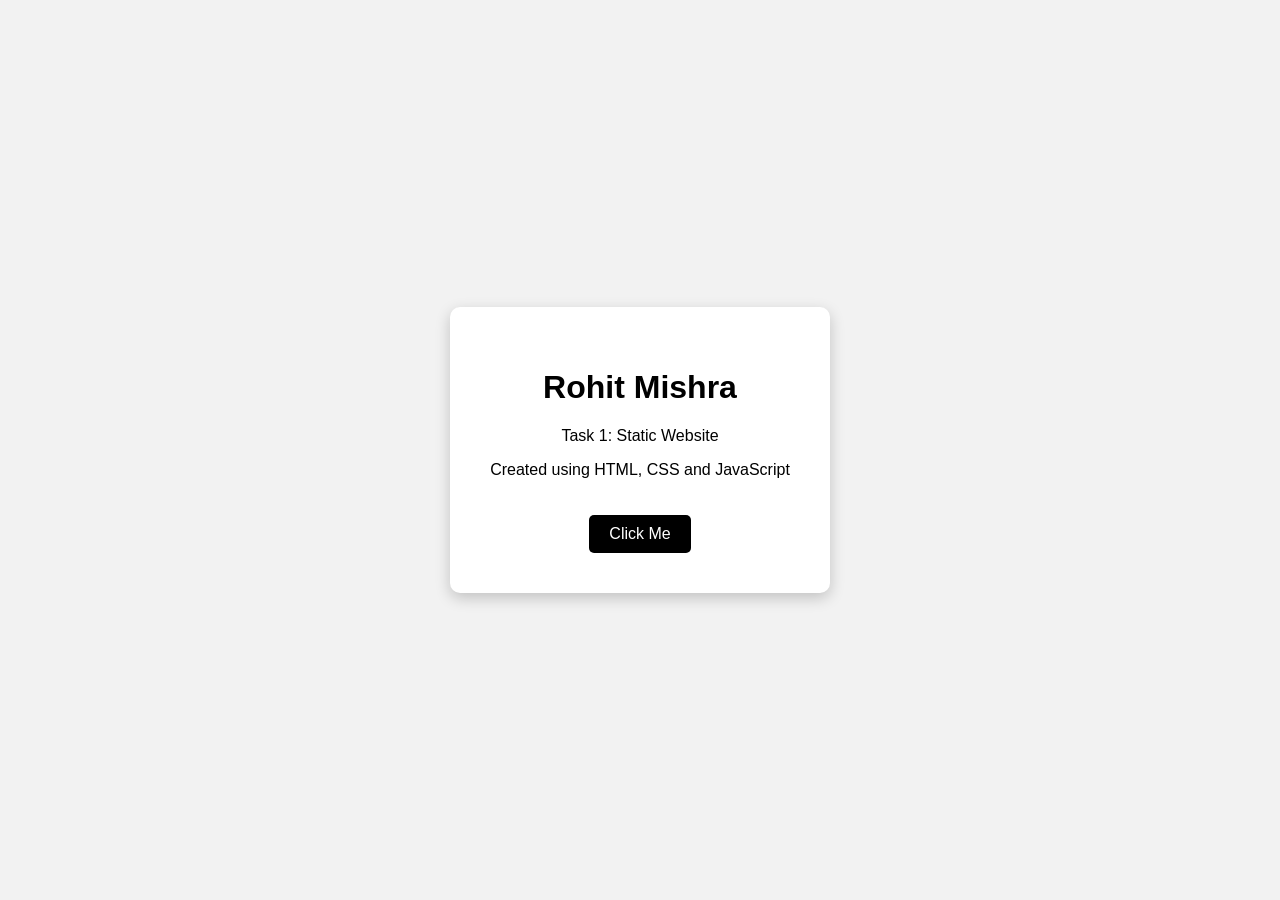
<file: index.html>
<!DOCTYPE html>
<html>

<head>
    <title>Static Website Task</title>
    <link rel="stylesheet" href="style.css">
</head>

<body>

    <div class="container">
        <h1 id="name">Rohit Mishra</h1>

        <p>Task 1: Static Website</p>
        <p>Created using HTML, CSS and JavaScript</p>

        <button onclick="changeColor()">Click Me</button>
    </div>

<script src="script.js"></script>

</body>
</html>
</file>
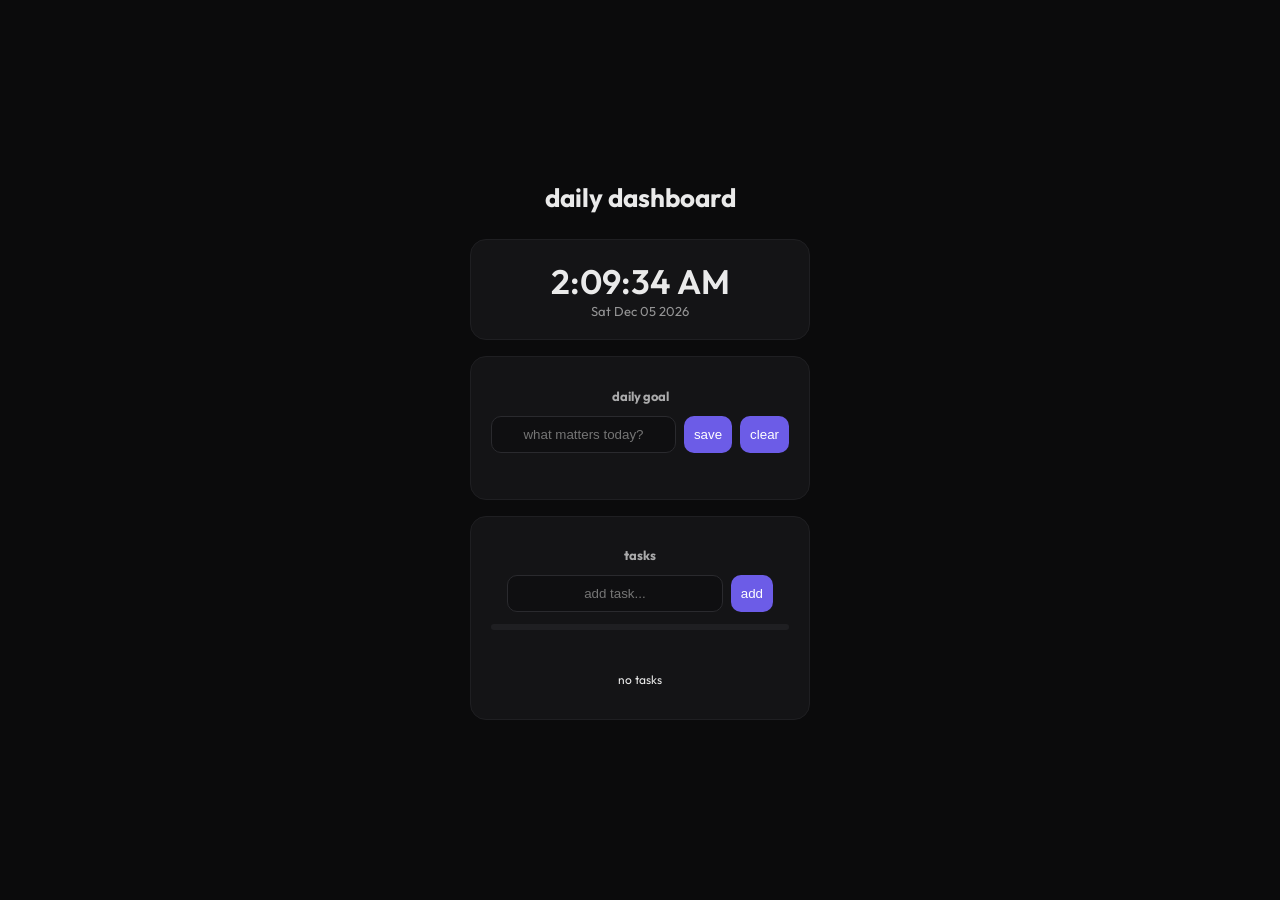
<file: task-2/index.html>
<!DOCTYPE html>
<html lang="en">
<head>
  <meta charset="UTF-8">
  <title>Daily Dashboard</title>

  <link href="https://fonts.googleapis.com/css2?family=Outfit:wght@300;400;600&display=swap" rel="stylesheet">
  <link rel="stylesheet" href="style.css">
</head>
<body>

  <div class="container">
    <h1>daily dashboard</h1>

    <div class="card">
      <div id="time"></div>
      <div id="date"></div>
    </div>

    <div class="card">
      <h2>daily goal</h2>

      <div class="input-row">
        <input type="text" id="goalInput" placeholder="what matters today?" onkeydown="if(event.key==='Enter') saveGoal()">
        <button onclick="saveGoal()">save</button>
        <button onclick="clearGoal()">clear</button>
      </div>

      <p id="goalDisplay"></p>
    </div>

    <div class="card">
      <h2>tasks</h2>

      <div class="input-row">
        <input type="text" id="taskInput" placeholder="add task..." onkeydown="if(event.key==='Enter') addTask()">
        <button onclick="addTask()">add</button>
      </div>

      <div class="progress-bar">
        <div id="progress"></div>
      </div>

      <ul id="taskList"></ul>
      <p id="stats"></p>
    </div>
  </div>

  <script src="script.js"></script>
</body>
</html>
</file>
<file: style.css>
body{
    margin:0;
    padding:0;
    background-color:#f2f2f2;
    font-family:Arial, sans-serif;
    display:flex;
    justify-content:center;
    align-items:center;
    height:100vh;
}

.container{
    background:white;
    padding:40px;
    border-radius:10px;
    text-align:center;
    box-shadow:0px 5px 15px rgba(0,0,0,0.2);
}

button{
    margin-top:20px;
    padding:10px 20px;
    border:none;
    background:black;
    color:white;
    font-size:16px;
    border-radius:5px;
    cursor:pointer;
}

button:hover{
    background:gray;
}
</file>
<file: task-2/style.css>
body {
  margin: 0;
  font-family: 'Outfit', sans-serif;
  background: #0b0b0c;
  color: #eaeaea;

  display: flex;
  justify-content: center;
  align-items: center;
  min-height: 100vh;
}

.container {
  width: 340px;
}

h1 {
  text-align: center;
  font-size: 26px;
  margin-bottom: 25px;
}

.card {
  background: #141416;
  padding: 20px;
  border-radius: 16px;
  margin-bottom: 16px;
  border: 1px solid #1f1f22;

  display: flex;
  flex-direction: column;
  align-items: center;
}

#time {
  font-size: 34px;
  font-weight: 600;
}

#date {
  font-size: 13px;
  opacity: 0.6;
}

h2 {
  text-align: center;
  font-size: 13px;
  opacity: 0.7;
  margin-bottom: 12px;
}

.input-row {
  display: flex;
  gap: 8px;
  width: 100%;
  justify-content: center;
}

input {
  width: 65%;
  padding: 10px;
  border-radius: 10px;
  border: 1px solid #2a2a2e;
  background: #0f0f11;
  color: white;
  text-align: center;
}

button {
  padding: 10px;
  border-radius: 10px;
  border: none;
  background: #6c5ce7;
  color: white;
  cursor: pointer;
}

#goalDisplay {
  margin-top: 10px;
  text-align: center;
}

.progress-bar {
  width: 100%;
  height: 6px;
  background: #1f1f22;
  border-radius: 10px;
  margin-top: 12px;
}

#progress {
  height: 100%;
  background: #6c5ce7;
  width: 0%;
}

#taskList {
  width: 100%;
  padding: 0;
}

li {
  list-style: none;
  background: #1a1a1d;
  padding: 10px;
  margin-top: 8px;
  border-radius: 10px;
  text-align: center;
  cursor: pointer;
}

.completed {
  text-decoration: line-through;
  opacity: 0.5;
}

#stats {
  text-align: center;
  font-size: 12px;
  margin-top: 10px;
}
</file>
